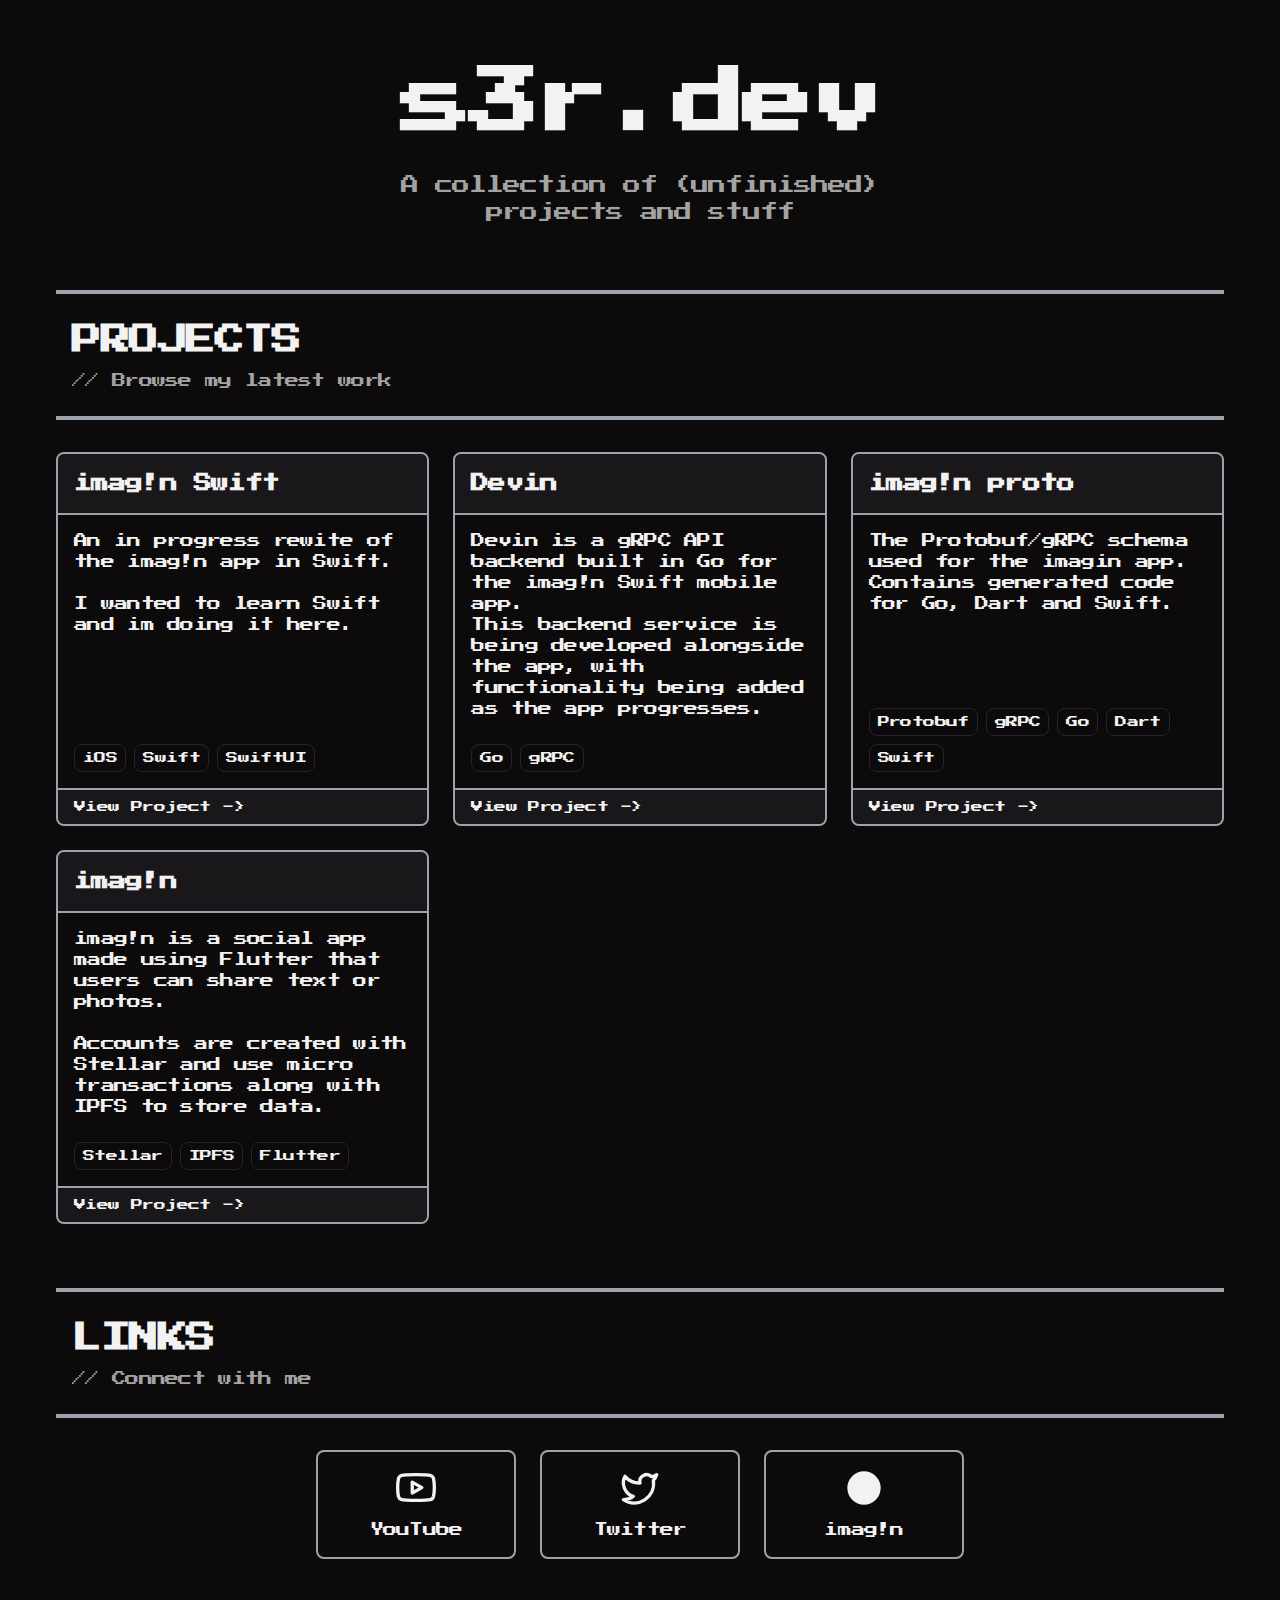
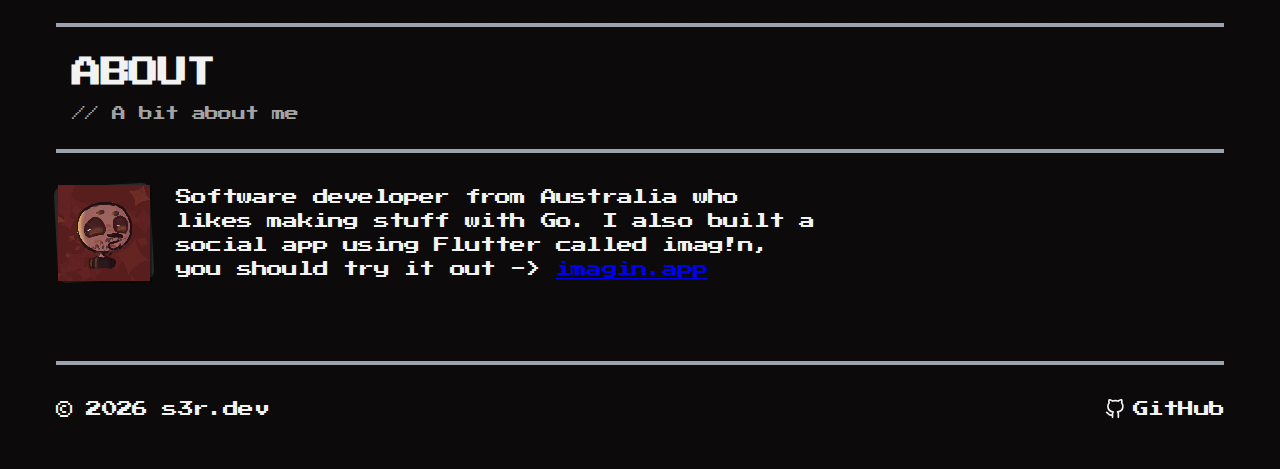
<file: index.html>
<!doctype html>
<html lang="en">
    <head>
        <meta charset="UTF-8" />
        <meta name="viewport" content="width=device-width, initial-scale=1.0" />
        <title>s3r.dev - Dev projects and stuff</title>
        <link rel="preconnect" href="https://fonts.googleapis.com" />
        <link rel="preconnect" href="https://fonts.gstatic.com" crossorigin />
        <link
            href="https://fonts.googleapis.com/css2?family=Press+Start+2P&display=swap"
            rel="stylesheet"
        />
        <link rel="stylesheet" href="/assets/css/style.css" />
        <link
            rel="apple-touch-icon"
            sizes="180x180"
            href="/assets/icon/apple-touch-icon.png"
        />
        <link
            rel="icon"
            type="image/png"
            sizes="32x32"
            href="/assets/icon/favicon-32x32.png"
        />
        <link
            rel="icon"
            type="image/png"
            sizes="16x16"
            href="/assets/icon/favicon-16x16.png"
        />
        <link rel="manifest" href="/assets/icon/site.webmanifest" />
    </head>
    <body class="dark">
        <div class="container">
            <main class="main">
                <!-- Header -->
                <header class="header">
                    <h1 class="site-title font-pixel">s3r.dev</h1>
                    <p class="site-description font-pixel">
                        A collection of (unfinished) projects and stuff
                    </p>
                </header>

                <!-- Projects Section -->
                <section class="section">
                    <div class="section-header">
                        <h2 class="section-title font-pixel">PROJECTS</h2>
                        <p class="section-subtitle font-pixel">
                            // Browse my latest work
                        </p>
                    </div>

                    <div class="projects-grid">
                        <!-- Project imagin swift -->
                        <div class="card">
                            <div class="card-header">
                                <h3 class="card-title font-pixel">
                                    imag!n Swift
                                </h3>
                            </div>
                            <div class="card-content">
                                <p class="card-description font-pixel">
                                    An in progress rewite of the imag!n app in
                                    Swift.
                                    <br /><br />
                                    I wanted to learn Swift and im doing it
                                    here.
                                </p>
                                <div class="tags">
                                    <span class="tag font-pixel">iOS</span>
                                    <a
                                        href="https://www.swift.org"
                                        class="tag font-pixel"
                                        target="_blank"
                                        >Swift</a
                                    >
                                    <a
                                        href="https://developer.apple.com/xcode/swiftui/"
                                        class="tag font-pixel"
                                        target="_blank"
                                        >SwiftUI</a
                                    >
                                </div>
                            </div>
                            <div class="card-footer">
                                <a
                                    href="https://github.com/imaginapp/imagin_swift"
                                    class="project-link font-pixel"
                                    target="_blank"
                                    rel="noopener noreferrer"
                                >
                                    <span>View Project -></span>
                                </a>
                            </div>
                        </div>

                        <!-- Project devin -->
                        <div class="card">
                            <div class="card-header">
                                <h3 class="card-title font-pixel">Devin</h3>
                            </div>
                            <div class="card-content">
                                <p class="card-description font-pixel">
                                    Devin is a gRPC API backend built in Go for
                                    the imag!n Swift mobile app.<br />
                                    This backend service is being developed
                                    alongside the app, with functionality being
                                    added as the app progresses.
                                </p>
                                <div class="tags">
                                    <a
                                        href="https://go.dev"
                                        class="tag font-pixel"
                                        target="_blank"
                                        >Go</a
                                    >
                                    <a
                                        href="https://grpc.io"
                                        class="tag font-pixel"
                                        target="_blank"
                                        >gRPC</a
                                    >
                                </div>
                            </div>
                            <div class="card-footer">
                                <a
                                    href="https://github.com/imaginapp/devin"
                                    class="project-link font-pixel"
                                    target="_blank"
                                    rel="noopener noreferrer"
                                >
                                    <span>View Project -></span>
                                </a>
                            </div>
                        </div>

                        <!-- Project proto -->
                        <div class="card">
                            <div class="card-header">
                                <h3 class="card-title font-pixel">
                                    imag!n proto
                                </h3>
                            </div>
                            <div class="card-content">
                                <p class="card-description font-pixel">
                                    The Protobuf/gRPC schema used for the imagin
                                    app.<br />
                                    Contains generated code for Go, Dart and
                                    Swift.
                                </p>
                                <div class="tags">
                                    <a
                                        href="https://protobuf.dev"
                                        class="tag font-pixel"
                                        target="_blank"
                                        >Protobuf</a
                                    >
                                    <a
                                        href="https://grpc.io"
                                        class="tag font-pixel"
                                        target="_blank"
                                        >gRPC</a
                                    >
                                    <a
                                        href="https://go.dev"
                                        class="tag font-pixel"
                                        target="_blank"
                                        >Go</a
                                    >
                                    <a
                                        href="https://dart.dev"
                                        class="tag font-pixel"
                                        target="_blank"
                                        >Dart</a
                                    >
                                    <a
                                        href="https://www.swift.org"
                                        class="tag font-pixel"
                                        target="_blank"
                                        >Swift</a
                                    >
                                </div>
                            </div>
                            <div class="card-footer">
                                <a
                                    href="https://github.com/imaginapp/proto"
                                    class="project-link font-pixel"
                                    target="_blank"
                                    rel="noopener noreferrer"
                                >
                                    <span>View Project -></span>
                                </a>
                            </div>
                        </div>

                        <!-- Project imag!n -->
                        <div class="card">
                            <div class="card-header">
                                <h3 class="card-title font-pixel">imag!n</h3>
                            </div>
                            <div class="card-content">
                                <p class="card-description font-pixel">
                                    imag!n is a social app made using Flutter
                                    that users can share text or photos.
                                    <br />
                                    <br />
                                    Accounts are created with Stellar and use
                                    micro transactions along with IPFS to store
                                    data.
                                </p>
                                <div class="tags">
                                    <a
                                        href="https://stellar.org"
                                        class="tag font-pixel"
                                        target="_blank"
                                        >Stellar</a
                                    >
                                    <a
                                        href="https://ipfs.tech"
                                        class="tag font-pixel"
                                        target="_blank"
                                        >IPFS</a
                                    >
                                    <a
                                        href="https://flutter.dev"
                                        class="tag font-pixel"
                                        target="_blank"
                                        >Flutter</a
                                    >
                                </div>
                            </div>
                            <div class="card-footer">
                                <a
                                    href="https://imagin.app"
                                    class="project-link font-pixel"
                                    target="_blank"
                                    rel="noopener noreferrer"
                                >
                                    <span>View Project -></span>
                                </a>
                            </div>
                        </div>
                    </div>
                </section>

                <!-- Links Section -->
                <section class="section">
                    <div class="section-header">
                        <h2 class="section-title font-pixel">LINKS</h2>
                        <p class="section-subtitle font-pixel">
                            // Connect with me
                        </p>
                    </div>

                    <div class="social-links">
                        <!-- YouTube -->
                        <a
                            href="https://youtube.com/@s3rdev"
                            class="social-link youtube font-pixel"
                            target="_blank"
                            rel="noopener noreferrer"
                        >
                            <svg
                                class="social-icon"
                                xmlns="http://www.w3.org/2000/svg"
                                viewBox="0 0 24 24"
                                fill="none"
                                stroke="currentColor"
                                stroke-width="2"
                                stroke-linecap="round"
                                stroke-linejoin="round"
                            >
                                <path
                                    d="M22.54 6.42a2.78 2.78 0 0 0-1.94-2C18.88 4 12 4 12 4s-6.88 0-8.6.46a2.78 2.78 0 0 0-1.94 2A29 29 0 0 0 1 11.75a29 29 0 0 0 .46 5.33A2.78 2.78 0 0 0 3.4 19c1.72.46 8.6.46 8.6.46s6.88 0 8.6-.46a2.78 2.78 0 0 0 1.94-2 29 29 0 0 0 .46-5.25 29 29 0 0 0-.46-5.33z"
                                ></path>
                                <polygon
                                    points="9.75 15.02 15.5 11.75 9.75 8.48 9.75 15.02"
                                ></polygon>
                            </svg>
                            <span class="social-name">YouTube</span>
                        </a>

                        <!-- Twitter -->
                        <a
                            href="https://twitter.com/spid3r"
                            class="social-link twitter font-pixel"
                            target="_blank"
                            rel="noopener noreferrer"
                        >
                            <svg
                                class="social-icon"
                                xmlns="http://www.w3.org/2000/svg"
                                viewBox="0 0 24 24"
                                fill="none"
                                stroke="currentColor"
                                stroke-width="2"
                                stroke-linecap="round"
                                stroke-linejoin="round"
                            >
                                <path
                                    d="M22 4s-.7 2.1-2 3.4c1.6 10-9.4 17.3-18 11.6 2.2.1 4.4-.6 6-2C3 15.5.5 9.6 3 5c2.2 2.6 5.6 4.1 9 4-.9-4.2 4-6.6 7-3.8 1.1 0 3-1.2 3-1.2z"
                                ></path>
                            </svg>
                            <span class="social-name">Twitter</span>
                        </a>

                        <!-- Twitch -->
                        <!-- <a
                            href="https://twitch.tv/s3rdev"
                            class="social-link twitch font-pixel"
                            target="_blank"
                            rel="noopener noreferrer"
                        >
                            <svg
                                class="social-icon"
                                xmlns="http://www.w3.org/2000/svg"
                                viewBox="0 0 24 24"
                                fill="none"
                                stroke="currentColor"
                                stroke-width="2"
                                stroke-linecap="round"
                                stroke-linejoin="round"
                            >
                                <path
                                    d="M21 2H3v16h5v4l4-4h5l4-4V2zm-10 9V7m5 4V7"
                                ></path>
                            </svg>
                            <span class="social-name">Twitch</span>
                        </a> -->

                        <!-- imag!n -->
                        <a
                            href="https://imag.in/GD2L52CQ37FQC6C6O75J5FRZQOMPT4DCTTBJI46FFSH6ZOWOQC2EUKQA"
                            class="social-link imagin font-pixel"
                            target="_blank"
                            rel="noopener noreferrer"
                        >
                            <svg
                                class="social-icon"
                                xmlns="http://www.w3.org/2000/svg"
                                viewBox="0 0 24 24"
                                fill="currentColor"
                                stroke="none"
                            >
                                <circle cx="12" cy="12" r="10"></circle>
                            </svg>
                            <span class="social-name">imag!n</span>
                        </a>
                    </div>
                </section>

                <!-- About Section -->
                <section class="section">
                    <div class="section-header">
                        <h2 class="section-title font-pixel">ABOUT</h2>
                        <p class="section-subtitle font-pixel">
                            // A bit about me
                        </p>
                    </div>

                    <div class="about-content">
                        <div class="about-header">
                            <div class="about-avatar">
                                <div class="about-avatar-bg"></div>
                                <img
                                    src="/assets/images/s3r.png"
                                    alt="Avatar"
                                    class="avatar"
                                />
                            </div>
                            <div class="about-text font-pixel">
                                <p>
                                    Software developer from Australia who likes
                                    making stuff with Go. I also built a social
                                    app using Flutter called imag!n, you should
                                    try it out ->
                                    <a
                                        target="_blank"
                                        rel="noopener noreferrer"
                                        href="https://imagin.app"
                                        >imagin.app</a
                                    >
                                </p>
                            </div>
                        </div>
                    </div>
                </section>

                <!-- Footer -->
                <footer class="footer font-pixel">
                    <div class="footer-content">
                        <p class="copyright">
                            ©
                            <script>
                                document.write(new Date().getFullYear());
                            </script>
                            s3r.dev
                        </p>
                        <div class="footer-links">
                            <a
                                href="https://github.com/spid37"
                                class="footer-link"
                                target="_blank"
                                rel="noopener noreferrer"
                            >
                                <svg
                                    xmlns="http://www.w3.org/2000/svg"
                                    width="24"
                                    height="24"
                                    viewBox="0 0 24 24"
                                    fill="none"
                                    stroke="currentColor"
                                    stroke-width="2"
                                    stroke-linecap="round"
                                    stroke-linejoin="round"
                                    class="icon"
                                >
                                    <path
                                        d="M9 19c-5 1.5-5-2.5-7-3m14 6v-3.87a3.37 3.37 0 0 0-.94-2.61c3.14-.35 6.44-1.54 6.44-7A5.44 5.44 0 0 0 20 4.77 5.07 5.07 0 0 0 19.91 1S18.73.65 16 2.48a13.38 13.38 0 0 0-7 0C6.27.65 5.09 1 5.09 1A5.07 5.07 0 0 0 5 4.77a5.44 5.44 0 0 0-1.5 3.78c0 5.42 3.3 6.61 6.44 7A3.37 3.37 0 0 0 9 18.13V22"
                                    ></path>
                                </svg>
                                <span>GitHub</span>
                            </a>
                            <!-- <a href="contact.html" class="footer-link">
                                Contact
                            </a> -->
                        </div>
                    </div>
                </footer>
            </main>
        </div>
    </body>
</html>
</file>
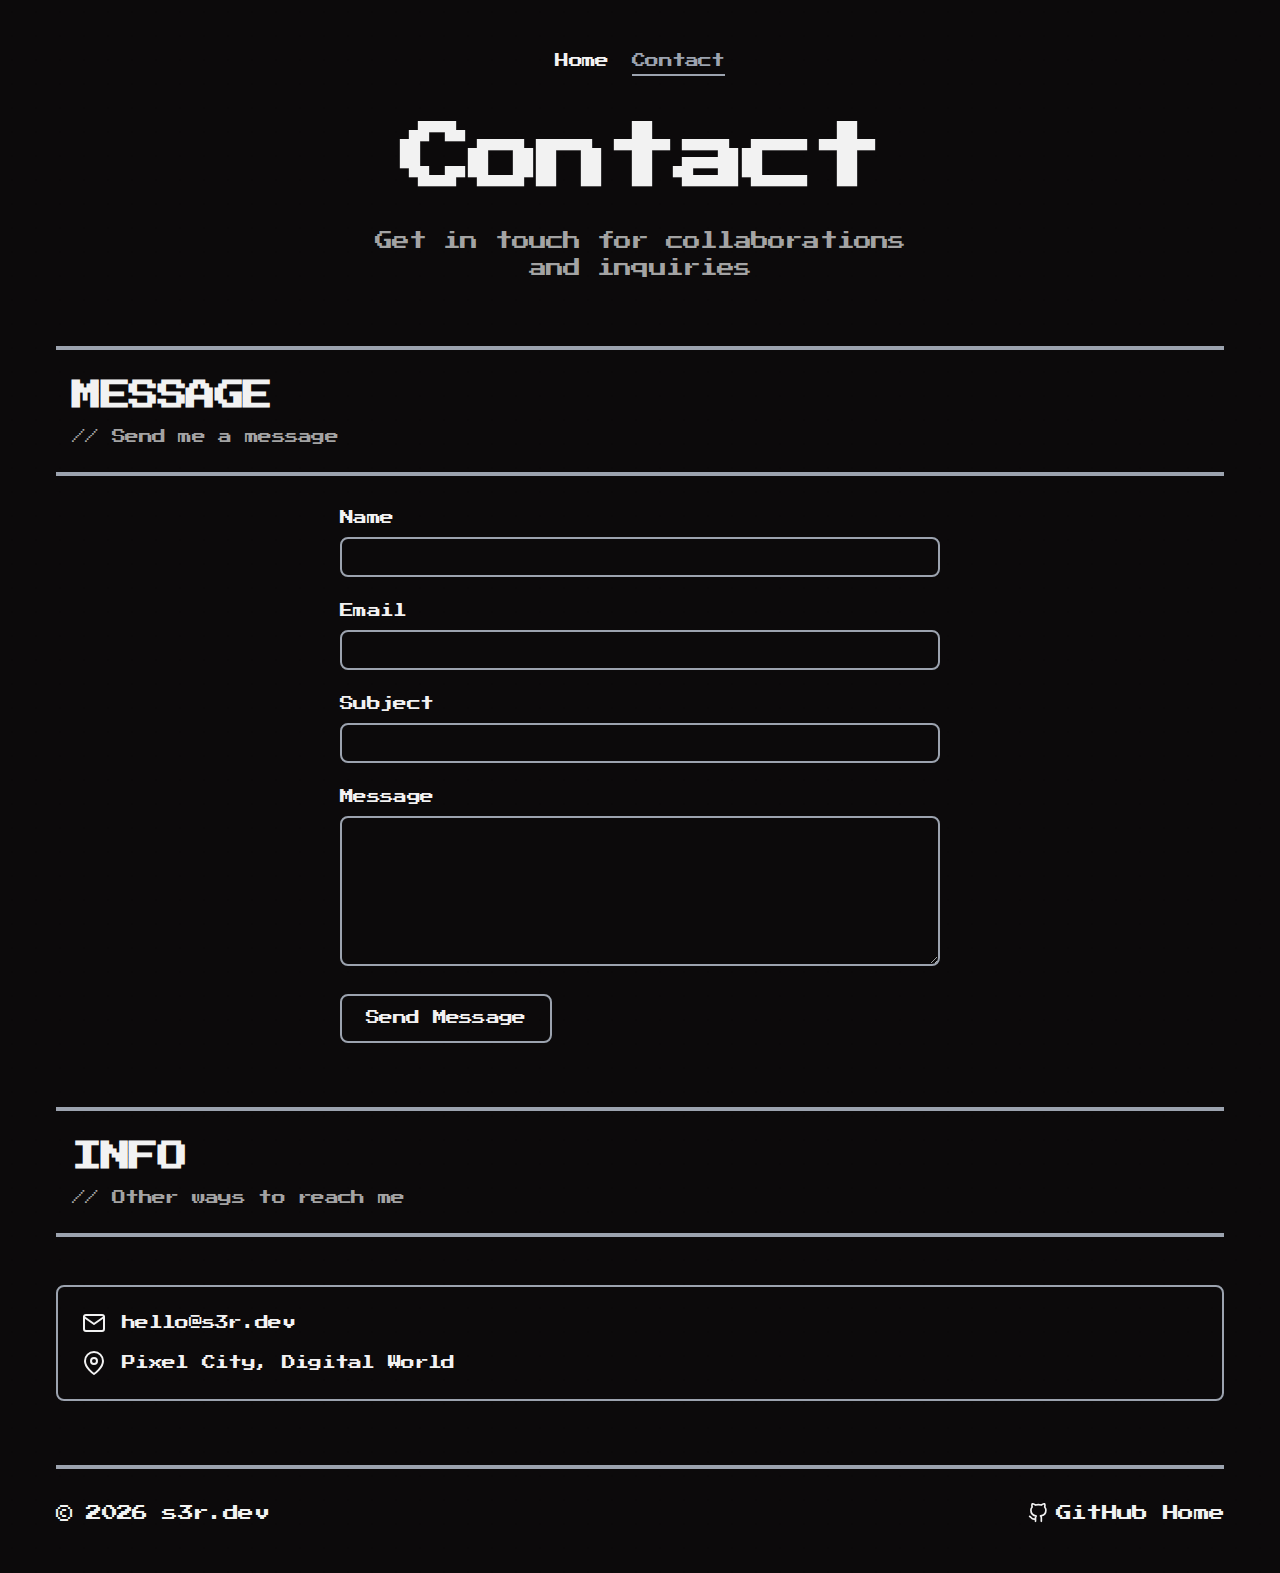
<file: contact.html>
<!doctype html>
<html lang="en">
    <head>
        <meta charset="UTF-8" />
        <meta name="viewport" content="width=device-width, initial-scale=1.0" />
        <title>Contact - s3r.dev</title>
        <link rel="preconnect" href="https://fonts.googleapis.com" />
        <link rel="preconnect" href="https://fonts.gstatic.com" crossorigin />
        <link
            href="https://fonts.googleapis.com/css2?family=Press+Start+2P&display=swap"
            rel="stylesheet"
        />
        <link rel="stylesheet" href="assets/css/style.css" />
    </head>
    <body class="dark">
        <div class="container">
            <main class="main">
                <!-- Navigation -->
                <nav class="nav font-pixel">
                    <ul class="nav-list">
                        <li><a href="index.html" class="nav-link">Home</a></li>
                        <li>
                            <a href="contact.html" class="nav-link active"
                                >Contact</a
                            >
                        </li>
                    </ul>
                </nav>

                <!-- Header -->
                <header class="header">
                    <h1 class="site-title font-pixel">Contact</h1>
                    <p class="site-description font-pixel">
                        Get in touch for collaborations and inquiries
                    </p>
                </header>

                <!-- Contact Form Section -->
                <section class="section">
                    <div class="section-header">
                        <h2 class="section-title font-pixel">MESSAGE</h2>
                        <p class="section-subtitle font-pixel">
                            // Send me a message
                        </p>
                    </div>

                    <div class="contact-form">
                        <form action="#" method="POST">
                            <div class="form-group">
                                <label for="name" class="form-label font-pixel"
                                    >Name</label
                                >
                                <input
                                    type="text"
                                    id="name"
                                    name="name"
                                    class="form-input"
                                    required
                                />
                            </div>
                            <div class="form-group">
                                <label for="email" class="form-label font-pixel"
                                    >Email</label
                                >
                                <input
                                    type="email"
                                    id="email"
                                    name="email"
                                    class="form-input"
                                    required
                                />
                            </div>
                            <div class="form-group">
                                <label
                                    for="subject"
                                    class="form-label font-pixel"
                                    >Subject</label
                                >
                                <input
                                    type="text"
                                    id="subject"
                                    name="subject"
                                    class="form-input"
                                    required
                                />
                            </div>
                            <div class="form-group">
                                <label
                                    for="message"
                                    class="form-label font-pixel"
                                    >Message</label
                                >
                                <textarea
                                    id="message"
                                    name="message"
                                    class="form-textarea"
                                    required
                                ></textarea>
                            </div>
                            <button
                                type="submit"
                                class="form-button font-pixel"
                            >
                                Send Message
                            </button>
                        </form>
                    </div>
                </section>

                <!-- Contact Info Section -->
                <section class="section">
                    <div class="section-header">
                        <h2 class="section-title font-pixel">INFO</h2>
                        <p class="section-subtitle font-pixel">
                            // Other ways to reach me
                        </p>
                    </div>

                    <div class="contact-info">
                        <div class="contact-info-item">
                            <svg
                                class="contact-info-icon"
                                xmlns="http://www.w3.org/2000/svg"
                                viewBox="0 0 24 24"
                                fill="none"
                                stroke="currentColor"
                                stroke-width="2"
                                stroke-linecap="round"
                                stroke-linejoin="round"
                            >
                                <path
                                    d="M4 4h16c1.1 0 2 .9 2 2v12c0 1.1-.9 2-2 2H4c-1.1 0-2-.9-2-2V6c0-1.1.9-2 2-2z"
                                ></path>
                                <polyline points="22,6 12,13 2,6"></polyline>
                            </svg>
                            <span class="contact-info-text font-pixel"
                                >hello@s3r.dev</span
                            >
                        </div>
                        <div class="contact-info-item">
                            <svg
                                class="contact-info-icon"
                                xmlns="http://www.w3.org/2000/svg"
                                viewBox="0 0 24 24"
                                fill="none"
                                stroke="currentColor"
                                stroke-width="2"
                                stroke-linecap="round"
                                stroke-linejoin="round"
                            >
                                <path
                                    d="M21 10c0 7-9 13-9 13s-9-6-9-13a9 9 0 0 1 18 0z"
                                ></path>
                                <circle cx="12" cy="10" r="3"></circle>
                            </svg>
                            <span class="contact-info-text font-pixel"
                                >Pixel City, Digital World</span
                            >
                        </div>
                    </div>
                </section>

                <!-- Footer -->
                <footer class="footer font-pixel">
                    <div class="footer-content">
                        <p class="copyright">
                            ©
                            <script>
                                document.write(new Date().getFullYear());
                            </script>
                            s3r.dev
                        </p>
                        <div class="footer-links">
                            <a
                                href="https://github.com/yourusername"
                                class="footer-link"
                                target="_blank"
                                rel="noopener noreferrer"
                            >
                                <svg
                                    xmlns="http://www.w3.org/2000/svg"
                                    width="24"
                                    height="24"
                                    viewBox="0 0 24 24"
                                    fill="none"
                                    stroke="currentColor"
                                    stroke-width="2"
                                    stroke-linecap="round"
                                    stroke-linejoin="round"
                                    class="icon"
                                >
                                    <path
                                        d="M9 19c-5 1.5-5-2.5-7-3m14 6v-3.87a3.37 3.37 0 0 0-.94-2.61c3.14-.35 6.44-1.54 6.44-7A5.44 5.44 0 0 0 20 4.77 5.07 5.07 0 0 0 19.91 1S18.73.65 16 2.48a13.38 13.38 0 0 0-7 0C6.27.65 5.09 1 5.09 1A5.07 5.07 0 0 0 5 4.77a5.44 5.44 0 0 0-1.5 3.78c0 5.42 3.3 6.61 6.44 7A3.37 3.37 0 0 0 9 18.13V22"
                                    ></path>
                                </svg>
                                <span>GitHub</span>
                            </a>
                            <a href="index.html" class="footer-link"> Home </a>
                        </div>
                    </div>
                </footer>
            </main>
        </div>
    </body>
</html>
</file>
<file: assets/css/style.css>
/* Base styles */
:root {
    --background: #fafafa;
    --foreground: #0c0a0b;
    --card: #ffffff;
    --card-foreground: #0c0a0b;
    --primary: #6b7280; /* Classic gray */
    --primary-foreground: #fef2f1;
    --secondary: #f3f2f5;
    --secondary-foreground: #1a181b;
    --muted: #f3f2f5;
    --muted-foreground: #777580;
    --accent: #f3f2f5;
    --accent-foreground: #1a181b;
    --border: #e4e2e8;
    --radius: 0.5rem;
    --youtube: #ff0000;
    --twitter: #1da1f2;
    --twitch: #9146ff;
    --imagin: #ffeb3b;
}

.dark {
    --background: #0c0a0b;
    --foreground: #f2f2f2;
    --card: #1c1917;
    --card-foreground: #f2f2f2;
    --primary: #9ca3af; /* Brighter gray for dark mode */
    --primary-foreground: #144212;
    --secondary: #27242c;
    --secondary-foreground: #fafafa;
    --muted: #262626;
    --muted-foreground: #a3a3a3;
    --accent: #292524;
    --accent-foreground: #fafafa;
    --border: #27242c;
}

* {
    margin: 0;
    padding: 0;
    box-sizing: border-box;
}

body {
    font-family:
        system-ui,
        -apple-system,
        BlinkMacSystemFont,
        "Segoe UI",
        Roboto,
        sans-serif;
    background-color: var(--background);
    color: var(--foreground);
    background-image: radial-gradient(rgba(0, 0, 0, 0.1) 1px, transparent 0);
    background-size: 24px 24px;
}

html {
    background-color: #0c0a0b;
}

/* Layout */
.container {
    max-width: 1200px;
    margin: 0 auto;
    padding: 0 1rem;
}

.main {
    min-height: 100vh;
    padding: 3rem 0;
}

/* Typography */
.font-pixel {
    font-family: "Press Start 2P", cursive;
    letter-spacing: -0.05em;
    line-height: 1.5;
}

/* Header */
.header {
    text-align: center;
    margin-bottom: 4rem;
}

.site-title {
    font-size: 3.5rem;
    margin-bottom: 1rem;
    animation: pulse 4s cubic-bezier(0.4, 0, 0.6, 1) infinite;
}

@keyframes pulse {
    0%,
    100% {
        opacity: 1;
    }
    50% {
        opacity: 0.8;
    }
}

.site-description {
    font-size: 1.125rem;
    color: var(--muted-foreground);
    max-width: 36rem;
    margin: 0 auto;
}

/* Section headers */
.section {
    margin-bottom: 4rem;
}

.section-header {
    border-top: 4px solid var(--primary);
    border-bottom: 4px solid var(--primary);
    padding: 1.5rem 1rem;
    margin-bottom: 2rem;
}

.section-title {
    font-size: 1.875rem;
    margin-bottom: 0.5rem;
}

.section-subtitle {
    font-size: 0.875rem;
    color: var(--muted-foreground);
}

/* Projects grid */
.projects-grid {
    display: grid;
    grid-template-columns: repeat(1, 1fr);
    gap: 1.5rem;
}

/* Project card */
.card {
    border: 2px solid var(--primary);
    border-radius: var(--radius);
    overflow: hidden;
    transition: all 0.3s ease;
    display: flex;
    flex-direction: column;
    height: 100%;
}

.card:hover {
    box-shadow: 4px 4px 0px 0px rgba(0, 0, 0);
    transform: translate(-4px, -4px);
}

.card-header {
    border-bottom: 2px solid var(--primary);
    background-color: rgba(39, 36, 44, 0.5);
    padding: 1rem;
}

.card-title {
    font-size: 1.125rem;
}

.card-content {
    padding: 1rem;
    flex-grow: 1;
    display: flex;
    flex-direction: column;
}

.card-description {
    font-size: 0.875rem;
    margin-bottom: 1.5rem;
    flex-grow: 1;
}

.tags {
    display: flex;
    flex-wrap: wrap;
    gap: 0.5rem;
    margin-top: auto;
}

.tag {
    font-size: 0.75rem;
    padding: 0.25rem 0.5rem;
    border: 1px solid var(--border);
    border-radius: var(--radius);
}

a.tag {
    color: inherit;
    text-decoration: none;
}

.card-footer {
    border-top: 2px solid var(--primary);
    background-color: rgba(39, 36, 44, 0.5);
    padding: 0.5rem 1rem;
    margin-top: auto;
}

.project-link {
    font-size: 0.75rem;
    color: var(--foreground);
    text-decoration: none;
    display: flex;
    align-items: center;
    transition: color 0.2s;
}

.project-link:hover {
    color: var(--primary);
}

/* Social Links */
.social-links {
    display: flex;
    flex-wrap: wrap;
    justify-content: center;
    gap: 1.5rem;
    margin-top: 2rem;
}

.social-link {
    display: flex;
    flex-direction: column;
    align-items: center;
    text-decoration: none;
    color: var(--foreground);
    transition:
        transform 0.3s ease,
        color 0.3s ease;
    padding: 1rem;
    border: 2px solid var(--primary);
    border-radius: var(--radius);
    width: 100%;
    max-width: 200px;
}

.social-link:hover {
    transform: translateY(-5px);
}

.social-link.youtube:hover {
    color: var(--youtube);
    border-color: var(--youtube);
}

.social-link.twitter:hover {
    color: var(--twitter);
    border-color: var(--twitter);
}

.social-link.twitch:hover {
    color: var(--twitch);
    border-color: var(--twitch);
}

.social-link.imagin:hover {
    color: var(--imagin);
    border-color: var(--imagin);
}

.social-icon {
    width: 2.5rem;
    height: 2.5rem;
    margin-bottom: 0.75rem;
}

.social-name {
    font-size: 0.875rem;
}

/* About section */
.about-content {
    max-width: 48rem;
}

.about-header {
    display: flex;
    flex-direction: column;
    align-items: flex-start;
    gap: 1.5rem;
    margin-bottom: 1.5rem;
}

.about-avatar {
    width: 6rem;
    height: 6rem;
    position: relative;
    flex-shrink: 0;
}

.about-avatar-bg {
    position: absolute;
    inset: 0;
    background-color: rgba(156, 163, 175, 0.2);
    border-radius: 0.5rem;
    transform: rotate(-3deg);
}

.avatar {
    width: 100%;
    height: 100%;
    object-fit: contain;
    position: relative;
    z-index: 10;
    image-rendering: pixelated;
    image-rendering: -moz-crisp-edges;
    image-rendering: crisp-edges;
    filter: drop-shadow(2px 2px 0 rgba(0, 0, 0, 0.3));
}

.about-text p {
    margin-bottom: 1rem;
}

/* Footer */
.footer {
    border-top: 4px solid var(--primary);
    padding-top: 2rem;
}

.footer-content {
    display: flex;
    flex-direction: column;
    align-items: center;
}

.copyright {
    margin-bottom: 1rem;
}

.footer-links {
    display: flex;
    align-items: center;
    gap: 1rem;
}

.footer-link {
    color: var(--foreground);
    text-decoration: none;
    transition: color 0.2s;
    display: flex;
    align-items: center;
}

.footer-link:hover {
    color: var(--primary);
}

.icon {
    margin-right: 0.5rem;
    width: 1.25rem;
    height: 1.25rem;
}

/* Contact Form */
.contact-form {
    max-width: 600px;
    margin: 0 auto;
}

.form-group {
    margin-bottom: 1.5rem;
}

.form-label {
    display: block;
    margin-bottom: 0.5rem;
    font-size: 0.875rem;
}

.form-input,
.form-textarea {
    width: 100%;
    padding: 0.75rem;
    background-color: var(--background);
    border: 2px solid var(--primary);
    border-radius: var(--radius);
    color: var(--foreground);
    font-family: "Press Start 2P", cursive;
    font-size: 0.75rem;
    transition: border-color 0.3s;
}

.form-input:focus,
.form-textarea:focus {
    outline: none;
    border-color: var(--accent);
    box-shadow: 0 0 0 2px rgba(156, 163, 175, 0.3);
}

.form-textarea {
    min-height: 150px;
    resize: vertical;
}

.form-button {
    display: inline-block;
    padding: 0.75rem 1.5rem;
    background-color: transparent;
    border: 2px solid var(--primary);
    border-radius: var(--radius);
    color: var(--foreground);
    font-family: "Press Start 2P", cursive;
    font-size: 0.875rem;
    cursor: pointer;
    transition: all 0.3s ease;
}

.form-button:hover {
    background-color: var(--primary);
    color: var(--background);
    transform: translateY(-2px);
}

.form-button:active {
    transform: translateY(0);
}

.contact-info {
    margin-top: 3rem;
    padding: 1.5rem;
    border: 2px solid var(--primary);
    border-radius: var(--radius);
}

.contact-info-item {
    display: flex;
    align-items: center;
    margin-bottom: 1rem;
}

.contact-info-item:last-child {
    margin-bottom: 0;
}

.contact-info-icon {
    margin-right: 1rem;
    width: 1.5rem;
    height: 1.5rem;
}

.contact-info-text {
    font-size: 0.875rem;
}

/* Navigation */
.nav {
    display: flex;
    justify-content: center;
    margin-bottom: 2rem;
}

.nav-list {
    display: flex;
    list-style: none;
    gap: 1.5rem;
}

.nav-link {
    color: var(--foreground);
    text-decoration: none;
    font-size: 0.875rem;
    padding: 0.5rem 0;
    position: relative;
    transition: color 0.3s;
}

.nav-link:hover {
    color: var(--primary);
}

.nav-link::after {
    content: "";
    position: absolute;
    bottom: 0;
    left: 0;
    width: 100%;
    height: 2px;
    background-color: var(--primary);
    transform: scaleX(0);
    transition: transform 0.3s;
}

.nav-link:hover::after,
.nav-link.active::after {
    transform: scaleX(1);
}

.nav-link.active {
    color: var(--primary);
}

/* Responsive */
@media (min-width: 768px) {
    .site-title {
        font-size: 4.5rem;
    }

    .projects-grid {
        grid-template-columns: repeat(2, 1fr);
    }

    .footer-content {
        flex-direction: row;
        justify-content: space-between;
    }

    .copyright {
        margin-bottom: 0;
    }

    .about-header {
        flex-direction: row;
        align-items: flex-start;
    }

    .social-links {
        flex-direction: row;
        justify-content: center;
    }
}

@media (min-width: 1024px) {
    .projects-grid {
        grid-template-columns: repeat(3, 1fr);
    }
}
</file>
